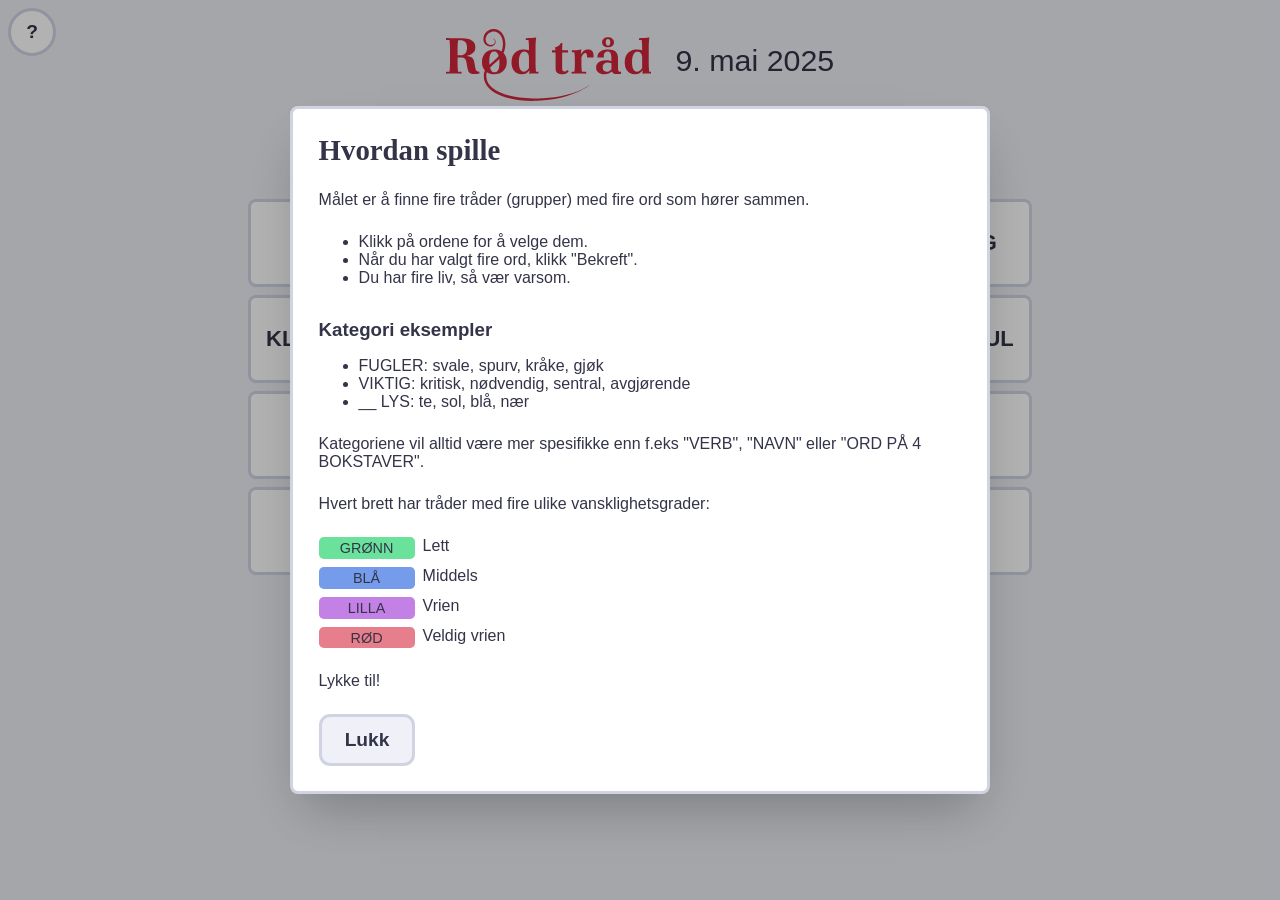
<file: index.html>
<!DOCTYPE html>
<html lang="no">

<head>
    <base href="./">
    <meta charset="UTF-8">
    <meta name="viewport" content="width=device-width, initial-scale=1.0">
    <link rel="icon" type="image/x-icon" href="/static/images/favicon.ico">
    <link rel="stylesheet" href="/static/style/global.css">
    <link rel="stylesheet" href="/static/style/button.css">
    <link rel="stylesheet" href="/static/style/animations.css">
    <link rel="stylesheet" href="/static/style/index.css">

    <!-- fonts -->
    <link rel="preconnect" href="https://fonts.googleapis.com">
    <link rel="preconnect" href="https://fonts.gstatic.com" crossorigin>
    <link href="https://fonts.googleapis.com/css2?family=Poltawski+Nowy:ital,wght@0,400..700;1,400..700&display=swap"
        rel="stylesheet">

    <script src="/static/script/main.js" defer type="module"></script>
    <title>Rød tråd</title>
</head>

<body class="no-animate">
    <div class="actions">
        <button id="help-button">?</button>
    </div>
    <main>
        <div class="content transition fade-in">
            <h1>
                <svg width="300" height="105" viewBox="0 0 300 105" xmlns="http://www.w3.org/2000/svg" class="logo">
                    <g transform="translate(-7720)">
                        <path fill="currentColor"
                            d="m 7788.762,0.0232019 c -2.7821,0.15663436 -5.5683,1.1240192 -8.1695,2.9509681 -0.1489,0.1046005 -0.2946,0.2105568 -0.4399,0.3192131 -4.3847,3.2858712 -6.4242,8.8582079 -5.3627,13.8823219 0.5031,2.338317 1.7113,4.440907 3.4308,5.94213 2.0041,1.699738 4.4792,2.351478 6.6941,2.255793 3.7815,-0.09998 6.4908,-2.553734 7.1813,-5.0767 1.2469,-5.38345 -3.6817,-6.332287 -3.6817,-6.332287 0,0 4.4286,1.85322 2.6176,5.994152 -0.7436,1.984902 -3.3656,3.4369 -6.1029,3.303279 -1.7502,-0.119127 -3.6104,-0.812662 -4.8686,-2.13282 -1.149,-1.154309 -1.886,-2.79173 -2.1707,-4.549418 -0.6236,-3.733523 1.2468,-8.0105316 4.4335,-10.3756765 0.1175,-0.087772 0.2372,-0.1735473 0.357,-0.2577361 2.6083,-1.8319005 5.2821,-2.4990795 7.8268,-2.2723363 2.5446,0.2267313 4.9878,1.3645519 7.0582,3.3434862 4.1406,3.9578567 6.7489,11.3379767 4.7646,21.1107657 -0.2596,1.278132 -0.659,2.79288 -1.4283,4.568326 -0.3738,-0.227185 -0.7339,-0.469837 -1.1326,-0.66917 -2.7021,-1.375666 -5.7732,-2.064259 -9.2122,-2.064259 -3.4391,0 -6.5343,0.739304 -9.2857,2.213226 -2.7021,1.424793 -4.8404,3.488223 -6.4127,6.190413 -1.5722,2.653063 -2.3575,5.869051 -2.3575,9.652124 0,3.881331 0.7853,7.174567 2.3575,9.876758 0.5718,0.982654 1.2462,1.845803 1.9673,2.653034 -0.012,0.01221 -0.015,0.02566 -0.022,0.03783 -1.7904,3.520968 -1.5977,6.000126 -1.6267,7.441263 -0.1017,5.00466 1.2302,9.475417 3.7573,13.475615 9.912,15.690699 37.7948,23.032923 67.2243,23.342913 0,0 6.5596,0.0798 16.1854,-0.80394 10.0893,-0.92629 21.788,-2.81739 34.1489,-6.509637 11.4908,-3.418458 20.5238,-7.394891 27.9136,-12.184566 6.8437,-4.435615 10.4798,-8.415461 10.4798,-8.415461 0,0 -3.7913,3.837995 -10.7517,7.975654 -7.5365,4.480211 -16.5745,8.021303 -28.0909,10.999922 -12.3583,3.181258 -23.9688,4.597948 -33.9197,5.126358 -9.4973,0.50435 -15.9276,0.17972 -15.9276,0.17972 -18.2459,-0.1922 -35.4636,-3.159924 -47.8563,-8.803259 -6.1963,-2.821667 -11.1707,-6.302674 -14.5207,-10.349669 -3.3501,-4.046994 -5.1192,-8.617777 -5.0105,-13.960349 0.021,-1.033807 -0.024,-1.928584 0.2199,-3.092841 0.1187,-0.563996 0.3477,-1.227087 0.655,-1.95076 0.5101,0.340788 1.0284,0.6711 1.5866,0.95528 2.7514,1.375654 5.8466,2.061895 9.2857,2.061895 3.4391,0 6.5101,-0.712766 9.2122,-2.13756 2.7514,-1.473923 4.9139,-3.561522 6.4861,-6.263713 1.5722,-2.702203 2.3574,-5.920557 2.3574,-9.65449 0,-3.930471 -0.7852,-7.22133 -2.3574,-9.874392 -0.6846,-1.176528 -1.5038,-2.203254 -2.412,-3.128311 1.1747,-2.457949 1.7122,-4.525569 2.0454,-6.166766 3.5084,-17.278894 -5.9753,-29.45411051 -17.1264,-28.8263261 z m 167.536,11.9599371 c -2.5549,0 -4.6447,0.686223 -6.266,2.061889 -1.6215,1.375666 -2.4309,3.144322 -2.4309,5.306077 0,2.161755 0.8094,3.930399 2.4309,5.306062 1.6213,1.375659 3.7111,2.064259 6.266,2.064259 2.5548,0 4.6425,-0.6886 6.2638,-2.064259 1.6213,-1.375663 2.4307,-3.144307 2.4307,-5.306062 0,-2.161755 -0.8094,-3.930411 -2.4307,-5.306077 -1.6213,-1.375666 -3.709,-2.061889 -6.2638,-2.061889 z m -104.6174,0.293209 c -2.3092,0.393038 -4.718,0.687821 -7.2238,0.884334 -2.5057,0.147397 -5.1828,0.222276 -8.0325,0.222276 -0.1964,0.884347 -0.1964,1.792844 0,2.726331 h 3.8331 c 0.4913,3.14437 0.7377,6.903934 0.7377,11.276577 v 3.643784 c -1.9773,-0.696008 -4.3916,-1.066416 -7.297,-1.066416 -3.5374,0 -6.6809,0.712767 -9.4323,2.13756 -2.7022,1.375666 -4.8403,3.439094 -6.4126,6.190413 -1.523,2.75132 -2.2841,6.167772 -2.2841,10.245628 0,3.9796 0.662,7.270459 1.9885,9.874393 1.3265,2.554807 3.1217,4.470844 5.3817,5.748241 2.309,1.277396 4.8874,1.915291 7.7369,1.915291 2.5548,0 4.7656,-0.538838 6.6326,-1.619723 1.8669,-1.130012 3.3408,-2.555544 4.4216,-4.27512 -0.05,1.080884 -0.1217,2.112591 -0.2199,3.095207 -0.05,0.933486 -0.099,1.622079 -0.149,2.064258 2.1618,-0.147373 4.2252,-0.246416 6.1905,-0.29557 1.9652,-0.04916 4.3742,-0.0733 7.2237,-0.0733 0.1965,-0.933498 0.1965,-1.841988 0,-2.726336 h -3.4641 c -0.4912,-3.144369 -0.7377,-6.903926 -0.7377,-11.276576 V 27.385861 c 0,-1.473928 0.024,-3.170067 0.074,-5.086166 0.098,-1.96523 0.2216,-3.857094 0.3689,-5.674938 0.1471,-1.817833 0.3696,-3.267542 0.6644,-4.348414 z m 165.0768,0 c -2.3091,0.393038 -4.718,0.687821 -7.2237,0.884334 -2.5057,0.147397 -5.1829,0.222276 -8.0324,0.222276 -0.1965,0.884347 -0.1965,1.792844 0,2.726331 h 3.8329 c 0.4913,3.14437 0.7377,6.903934 0.7377,11.276577 v 3.643784 c -1.9773,-0.696008 -4.3916,-1.066416 -7.2969,-1.066416 -3.5374,0 -6.6809,0.712767 -9.4323,2.13756 -2.7021,1.375666 -4.8404,3.439094 -6.4126,6.190413 -1.5231,2.75132 -2.2842,6.167772 -2.2842,10.245628 0,3.9796 0.662,7.270459 1.9885,9.874393 1.3265,2.554807 3.1218,4.470844 5.3819,5.748241 2.3091,1.277396 4.8871,1.915291 7.7368,1.915291 2.5548,0 4.7656,-0.538838 6.6325,-1.619723 1.8669,-1.130012 3.3408,-2.555544 4.4217,-4.27512 -0.05,1.080884 -0.1218,2.112591 -0.2198,3.095207 -0.05,0.933486 -0.099,1.622079 -0.1489,2.064258 2.1618,-0.147373 4.225,-0.246416 6.1902,-0.29557 1.9652,-0.04916 4.3743,-0.0733 7.2238,-0.0733 0.1965,-0.933498 0.1965,-1.841988 0,-2.726336 h -3.464 c -0.4914,-3.144369 -0.7379,-6.903926 -0.7379,-11.276576 V 27.385861 c 0,-1.473928 0.025,-3.170067 0.075,-5.086166 0.098,-1.96523 0.2193,-3.857094 0.3666,-5.674938 0.1473,-1.817833 0.3696,-3.267542 0.6644,-4.348414 z m -296.6102,0.96 c -0.1964,0.884359 -0.1964,1.792856 0,2.726343 h 4.9397 c 0.2456,2.014359 0.4174,4.126114 0.5155,6.337009 0.1473,2.161754 0.2199,4.348399 0.2199,6.559286 V 49.49448 c 0,2.210885 -0.073,4.421702 -0.2199,6.632585 -0.098,2.161755 -0.2699,4.249355 -0.5155,6.263714 h -4.9397 c -0.1964,0.884358 -0.1964,1.792849 0,2.726334 1.7197,-0.09823 3.5873,-0.146601 5.6017,-0.146601 h 5.6016 5.5993 c 2.0636,0 3.9314,0.0483 5.6017,0.146601 0.1965,-0.933485 0.1965,-1.841976 0,-2.726334 h -4.9372 c -0.2457,-2.014359 -0.4415,-4.101959 -0.5888,-6.263714 -0.098,-2.210883 -0.1489,-4.4217 -0.1489,-6.632585 v -8.108067 h 4.9371 c 2.4074,0 4.2025,0.51703 5.3818,1.548785 1.2282,1.031744 2.0136,2.529795 2.3575,4.495024 l 1.7686,9.65449 c 0.344,1.916101 0.8345,3.513185 1.4731,4.790593 0.6878,1.277397 1.7196,2.234234 3.0952,2.872938 1.4248,0.638693 3.4398,0.957647 6.0438,0.957647 0.9825,0 1.966,-0.0725 2.9487,-0.219905 1.0317,-0.09826 2.3073,-0.269819 3.8305,-0.515473 0.1473,-0.884358 0.1473,-1.744503 0,-2.579733 -1.8178,-0.147398 -3.1444,-0.541209 -3.9796,-1.179914 -0.8351,-0.687833 -1.4488,-2.062655 -1.8419,-4.126153 l -1.842,-9.65449 c -0.4913,-2.554805 -1.6219,-4.495016 -3.3908,-5.82154 -1.7194,-1.375667 -4.201,-2.16094 -7.4436,-2.357466 1.9652,-0.491306 3.9079,-1.1799 5.8239,-2.064258 1.9653,-0.933486 3.5866,-2.259977 4.8639,-3.979551 1.2775,-1.719584 1.9153,-3.954562 1.9153,-6.705885 0,-3.193505 -0.8843,-5.7498 -2.653,-7.665902 -1.7686,-1.916101 -4.127,-3.290919 -7.0748,-4.126149 -2.9479,-0.884346 -6.2146,-1.326513 -9.8011,-1.326513 h -11.9387 -5.6016 c -2.0144,-0.04916 -3.882,-0.09745 -5.6017,-0.14661 z m 236.0018,1.177555 c 0.9828,0 1.7947,0.417989 2.4333,1.253219 0.6878,0.78609 1.0308,2.013523 1.0308,3.683983 0,1.621319 -0.2947,2.851113 -0.8842,3.686343 -0.5405,0.83523 -1.3016,1.253211 -2.2843,1.253211 -0.9827,0 -1.8187,-0.417981 -2.5065,-1.253211 -0.6386,-0.83523 -0.9576,-2.065024 -0.9576,-3.686343 0,-1.67046 0.2949,-2.897893 0.8845,-3.683983 0.5894,-0.83523 1.3505,-1.253219 2.284,-1.253219 z m -218.5347,1.91765 h 3.4641 c 2.9478,0 5.282,0.908499 7.0014,2.726344 1.7197,1.768704 2.5774,4.54489 2.5774,8.327969 0,3.783073 -0.8844,6.583437 -2.653,8.401274 -1.7196,1.768716 -3.7831,2.653034 -6.1905,2.653034 h -4.9371 v -9.581188 c 0,-2.210887 0.051,-4.298482 0.1489,-6.263717 0.1473,-1.96523 0.3431,-4.05282 0.5888,-6.263716 z m 150.9723,3.941719 c -0.3931,0 -0.7869,0.03741 -1.18,0.111138 -0.2457,0.982615 -0.8351,1.915278 -1.7686,2.799636 -0.9336,0.83523 -1.9895,1.57217 -3.1686,2.210863 -1.1792,0.589573 -2.3099,1.00756 -3.3908,1.253216 0.2106,1.473711 0.3401,2.948006 0.4423,4.421722 h -4.8639 c -0.1965,1.080875 -0.1965,2.187464 0,3.317475 h 5.0128 c 0.024,0.859382 0.074,1.717986 0.074,2.577367 0.05,1.719576 0.074,3.43989 0.074,5.159466 v 15.18046 c 0,3.439164 0.9087,5.773188 2.7265,7.001457 1.8178,1.179138 4.3716,1.768688 7.6634,1.768688 2.1618,0 3.9305,-0.39146 5.3062,-1.17755 1.3757,-0.835218 2.5063,-1.794418 3.3907,-2.875302 -0.2457,-0.393051 -0.5404,-0.760338 -0.8843,-1.104249 -0.2948,-0.393038 -0.6379,-0.714356 -1.031,-0.960009 -0.6388,0.687832 -1.3273,1.204862 -2.0643,1.548785 -0.7369,0.34391 -1.4496,0.515473 -2.1375,0.515473 -1.0809,0 -1.9145,-0.318941 -2.5041,-0.957646 -0.5895,-0.687833 -0.8843,-1.941815 -0.8843,-3.759647 v -15.18046 -7.736833 h 8.4746 c 0.1965,-1.130011 0.1965,-2.2366 0,-3.317475 h -8.4699 c 0.051,-3.585828 0.1679,-7.147423 0.3617,-10.685437 -0.3929,-0.07373 -0.7845,-0.111138 -1.1774,-0.111138 z m 28.9185,9.689962 c -2.309,0.393048 -4.4717,0.687818 -6.4861,0.884345 -2.0144,0.147395 -4.4474,0.222268 -7.2969,0.222268 -0.1965,0.884357 -0.1965,1.792852 0,2.726335 h 3.464 c 0.4914,3.144368 0.7378,6.903926 0.7378,11.276577 V 50.9676 c 0,2.210896 -0.075,4.250151 -0.2223,6.117112 -0.098,1.866973 -0.2698,3.635619 -0.5155,5.306067 h -3.8329 c -0.1965,0.884358 -0.1965,1.792849 0,2.726334 1.7196,-0.09823 3.3674,-0.146601 4.9396,-0.146601 h 4.4217 4.6416 c 1.8178,0 4.1277,0.0483 6.9282,0.146601 0.1965,-0.933485 0.1965,-1.841976 0,-2.726334 h -6.0438 c -0.2457,-1.670448 -0.4414,-3.439094 -0.5887,-5.306067 -0.098,-1.866961 -0.1467,-3.906216 -0.1467,-6.117112 v -9.947693 c 0.9827,-2.210883 1.9153,-3.735473 2.7997,-4.570691 0.9335,-0.884358 1.866,-1.326517 2.7996,-1.326517 1.0808,0 1.7936,0.541216 2.1375,1.622087 0.3929,1.080884 0.4921,2.627256 0.2956,4.641627 h 9.5788 c 0.1965,-1.96523 0.1483,-3.806384 -0.1465,-5.525971 -0.2948,-1.719574 -1.0318,-3.120945 -2.211,-4.20182 -1.1791,-1.13001 -2.9961,-1.695388 -5.4526,-1.695388 -2.5548,0 -4.669,0.616081 -6.3395,1.844356 -1.6213,1.179139 -3.0202,2.897086 -4.1993,5.157099 0.098,-1.62131 0.1974,-3.020315 0.2954,-4.199454 0.098,-1.228275 0.2458,-2.1633 0.4423,-2.802001 z m 38.6439,0 c -3.4882,0 -6.3853,0.492865 -8.6944,1.475484 -2.26,0.982611 -3.9561,2.333266 -5.0862,4.052853 -1.0809,1.670447 -1.6221,3.63483 -1.6221,5.894842 h 9.5812 c -0.3439,-2.554806 -0.05,-4.642394 0.8844,-6.263714 0.9827,-1.62132 2.5071,-2.430764 4.5707,-2.430764 2.0634,0 3.4867,0.908492 4.2727,2.726335 0.7861,1.768704 1.18,3.904638 1.18,6.410316 v 4.939559 c -1.0809,-0.39305 -2.2359,-0.714355 -3.4642,-0.96001 -1.2282,-0.245653 -2.6537,-0.366506 -4.275,-0.366506 -2.7514,0 -5.2328,0.391461 -7.4436,1.177549 -2.2109,0.78609 -3.9532,1.965189 -5.2305,3.53738 -1.2774,1.523061 -1.9176,3.489797 -1.9176,5.897206 0,3.242627 1.1066,5.721688 3.3174,7.441264 2.2109,1.719576 5.1079,2.579732 8.6944,2.579732 2.3583,0 4.4726,-0.367287 6.3395,-1.104248 1.867,-0.78609 3.4398,-1.769464 4.7172,-2.948604 0.3439,1.228269 1.1051,2.160932 2.2843,2.799636 1.2282,0.589565 2.8978,0.884346 5.0104,0.884346 0.8352,-2e-6 1.7439,-0.0483 2.7264,-0.146603 1.0319,-0.09827 2.1141,-0.245648 3.2442,-0.442174 0.1473,-0.933485 0.1473,-1.841976 0,-2.726334 -1.5232,0 -2.6539,-0.270608 -3.3909,-0.811044 -0.6877,-0.589564 -1.031,-1.792835 -1.031,-3.61068 V 42.197456 c 0,-3.783063 -1.0822,-6.754989 -3.2442,-8.916747 -2.1617,-2.210887 -5.9695,-3.317475 -11.4231,-3.317475 z m -165.9612,2.948604 c 2.0636,0 3.6365,0.761106 4.7173,2.284163 0.8149,1.098338 1.444,2.450158 1.9011,4.033935 -1.8463,2.296974 -4.2731,4.846166 -7.699,7.713188 -2.2124,1.851593 -4.046,3.536475 -5.6205,5.10508 -0.1782,-1.658904 -0.3003,-3.355774 -0.3003,-5.133456 0,-2.751331 0.1981,-5.15786 0.5911,-7.221358 0.4422,-2.112627 1.1549,-3.760424 2.1375,-4.939561 1.0318,-1.228275 2.455,-1.841991 4.2728,-1.841991 z m 44.0257,0 c 0.8352,0 1.7679,0.246432 2.7997,0.737741 1.0808,0.49131 2.0159,1.423969 2.802,2.799637 0.7861,1.326525 1.1799,3.266735 1.1799,5.821542 v 14.518384 c -1.2283,1.866973 -2.4824,3.268344 -3.7597,4.201818 -1.2283,0.933487 -2.5305,1.399819 -3.9061,1.399819 -2.2601,0 -4.0047,-1.203283 -5.2329,-3.61068 -1.2282,-2.456549 -1.842,-5.993843 -1.842,-10.612135 0,-5.109611 0.7371,-8.9175 2.211,-11.423178 1.4739,-2.554801 3.3898,-3.832948 5.7481,-3.832948 z m 165.077,0 c 0.8352,0 1.7702,0.246432 2.8019,0.737741 1.0809,0.49131 2.0136,1.423969 2.7996,2.799637 0.7861,1.326525 1.1799,3.266735 1.1799,5.821542 v 14.518384 c -1.2282,1.866973 -2.4821,3.268344 -3.7595,4.201818 -1.2283,0.933487 -2.5307,1.399819 -3.9063,1.399819 -2.2601,0 -4.0046,-1.203283 -5.2328,-3.61068 -1.2282,-2.456549 -1.842,-5.993843 -1.842,-10.612135 0,-5.109611 0.7369,-8.9175 2.2109,-11.423178 1.474,-2.554801 3.39,-3.832948 5.7483,-3.832948 z m -201.678,10.938444 c 0.1868,1.685931 0.3145,3.423389 0.3145,5.275328 0,2.702191 -0.2221,5.108733 -0.6643,7.22136 -0.3931,2.112627 -1.106,3.784594 -2.1377,5.012862 -0.9827,1.17914 -2.3816,1.768689 -4.1994,1.768689 -2.0634,0 -3.6605,-0.763477 -4.7906,-2.286527 -0.826,-1.163803 -1.4623,-2.604093 -1.9153,-4.312954 1.7668,-1.94151 4.0896,-4.181533 7.2189,-6.800468 2.496,-2.088778 4.4798,-4.03399 6.1739,-5.87829 z m 158.3168,4.906457 c 2.0144,0 3.7828,0.369652 5.306,1.106613 v 8.843446 c -0.9336,1.130011 -2.0402,2.038503 -3.3176,2.726335 -1.2774,0.638705 -2.5797,0.957646 -3.9062,0.957646 -1.6704,0 -3.0211,-0.565387 -4.0529,-1.695387 -0.9826,-1.130012 -1.4731,-2.727097 -1.4731,-4.790596 0,-2.30914 0.7128,-4.077797 2.1376,-5.306066 1.4739,-1.228269 3.2426,-1.841991 5.3062,-1.841991 z" />
                    </g>
                </svg>
                <span class="date">9. mai 2025</span>
            </h1>
            </g>
            <p id="status">Finn fire tråder på fire ord!</p>
            <div id="puzzle">
                <div class="solved-container"></div>
                <div class="unsolved-container"></div>
            </div>
            <div class="bottom">
                <div id="game-bottom">
                    <div id="mistakes"> </div>
                    <div class="buttons">
                        <button id="shuffle" class="button neutral">Stokk om</button>
                        <button id="deselect" class="button neutral">Fjern valg</button>
                        <button id="submit" class="button neutral">Bekreft</button>
                    </div>
                </div>
                <div id="result">
                    <div class="result-left">
                        <h2>Du tapte...</h2>
                        <p>Prøv igjen i morgen!</p>
                        <button id="share" class="button">Del spillet!</button>
                    </div>
                    <div class="result-right">
                        <h3 class="guesses-title">Dine forsøk</h3>
                        <div id="guesses"></div>
                    </div>
                </div>
            </div>
        </div>
    </main>
    <dialog id="help-dialog">
        <h2>Hvordan spille</h2>
        <p>Målet er å finne fire tråder (grupper) med fire ord som hører sammen.</p>
        <ul>
            <li>Klikk på ordene for å velge dem.</li>
            <li>Når du har valgt fire ord, klikk "Bekreft".</li>
            <li>Du har fire liv, så vær varsom.</li>
        </ul>
        <h3>Kategori eksempler</h3>
        <ul>
            <li>FUGLER: svale, spurv, kråke, gjøk</li>
            <li>VIKTIG: kritisk, nødvendig, sentral, avgjørende</li>
            <li>__ LYS: te, sol, blå, nær</li>
        </ul>
        <p>Kategoriene vil alltid være mer spesifikke enn f.eks "VERB", "NAVN" eller "ORD PÅ 4 BOKSTAVER".</p>
        <p>Hvert brett har tråder med fire ulike vansklighetsgrader:</p>
        <ul class="solution-tags">
            <li><span class="tag solution-1">GRØNN</span>Lett</li>
            <li><span class="tag solution-2">BLÅ</span>Middels</li>
            <li><span class="tag solution-3">LILLA</span>Vrien</li>
            <li><span class="tag solution-4">RØD</span>Veldig vrien</li>
        </ul>

        <p>Lykke til!</p>
        <form method="dialog">
            <button class="button neutral">Lukk</button>
        </form>
    </dialog>
    <script>
        const puzzleData = JSON.parse('{"author":"Gerhard Adler Skartveit","grid":[["TÅRN","SKAP","OBS","DRONNING"],["KLOKKETÅRN","SLOTT","HEST","PARISERHJUL"],["MER","BONDE","SLANKE","REOL"],["SKUFF","VOKSKABINETT","GJØ","HYLLE"]],"solutions":{"LAGRINGSMØBEL":["SKAP","SKUFF","HYLLE","REOL"],"SJAKKBRIKKER":["TÅRN","DRONNING","HEST","BONDE"],"KJENTE SEVERDIGHETER I LONDON":["PARISERHJUL","KLOKKETÅRN","VOKSKABINETT","SLOTT"],"__KUR":["OBS","MER","GJØ","SLANKE"]}}');
        const solutions = puzzleData.solutions;
        const puzzleDate = "2025-05-30";
    </script>
</body>

</html>
</file>
<file: static/style/global.css>
:root {
  --text-1: #333448;
  --text-2: #34353f;
  --opposite-text-1: #ffffff;

  --background: #eceef4;

  --neutral-100: #ffffff;
  --neutral-150: #f0f1f8;
  --neutral-200: #d0d3e2;
  --neutral-250: #c9cbde;
  --neutral-300: #c1c1d9;
  --neutral-350: #9fa2be;
  --neutral-400: #7f82a3;

  --default-color-100: var(--neutral-100);
  --default-color-150: var(--neutral-150);
  --default-color-200: var(--neutral-200);

  --solution-1-100: hsl(145, 0%, 100%);
  --solution-1-150: hsl(145, 60%, 92%);
  --solution-1-200: hsl(145, 65%, 85%);
  --solution-1-250: hsl(145, 67%, 65%);
  --solution-1-300: hsl(145, 69%, 58%);
  --solution-1-350: hsl(145, 71%, 44%);
  --solution-1-400: hsl(145, 74%, 40%);

  --solution-2-100: hsl(220, 0%, 100%);
  --solution-2-150: hsl(220, 60%, 90%);
  --solution-2-200: hsl(220, 65%, 85%);
  --solution-2-250: hsl(220, 75%, 69%);
  --solution-2-300: hsl(220, 69%, 58%);
  --solution-2-350: hsl(220, 70%, 46%);
  --solution-2-400: hsl(220, 74%, 40%);

  --solution-3-100: hsl(280, 0%, 100%);
  --solution-3-150: hsl(280, 60%, 90%);
  --solution-3-200: hsl(280, 65%, 85%);
  --solution-3-250: hsl(280, 66%, 70%);
  --solution-3-300: hsl(280, 69%, 58%);
  --solution-3-350: hsl(280, 73%, 50%);
  --solution-3-400: hsl(280, 74%, 40%);

  --solution-4-100: hsl(353, 0%, 100%);
  --solution-4-150: hsl(353, 60%, 90%);
  --solution-4-200: hsl(353, 65%, 85%);
  --solution-4-250: hsl(353, 68%, 70%);
  --solution-4-300: hsl(353, 69%, 58%);
  --solution-4-350: hsl(353, 69%, 48%);
  --solution-4-400: hsl(353, 74%, 40%);
}

* {
  box-sizing: border-box !important;
}

*:focus-visible {
  outline: 3px solid var(--solution-2);
}

html {
  color: var(--text-1);
  font-family: Inter, Helvetica, Arial, Verdana, sans-serif;
}

input {
  all: unset;
}

ul {
  all: unset;
  list-style: none;
  padding: 0;
  margin: 0;
}

li {
  all: unset;
  padding: 0;
  margin: 0;
}

button {
  all: unset;
}

a,
a:hover,
a:focus,
a:active {
  color: inherit;
  text-decoration: none;
}

body {
  margin: 0;
  padding: 0;
  background: var(--background);
}

.preload * {
  transition: none !important;
}

main {
  display: flex;
  flex-direction: column;
  align-items: center;
  gap: 1rem;
}

.logo {
  display: block;
  height: 8rem;
}

.content {
  padding: 0.5rem;
  max-width: 50rem;
  width: 100%;
  display: flex;
  flex-direction: column;
}

h1 {
  font-size: 2rem;
  margin-bottom: 1em;
}

h2 {
  font-size: 1.4rem;
}

.no-animate * {
  transition: none !important;
}

.primary {
  --default-color: var(--primary);
  --alternate-default-color: var(--alternate-primary);
}

.neutral {
  --default-color-100: var(--neutral-100);
  --default-color-150: var(--neutral-150);
  --default-color-200: var(--neutral-200);
}

.neutral-2 {
  --default-color-100: var(--neutral-200);
  --default-color-150: var(--neutral-250);
  --default-color-200: var(--neutral-300);
}

.neutral-3 {
  --default-color-100: var(--neutral-300);
  --default-color-150: var(--neutral-350);
  --default-color-200: var(--neutral-400);
}

.danger {
  --default-color: var(--danger);
  --alternate-default-color: var(--alternate-danger);
}

.alternate-primary {
  --default-color: var(--alternate-primary);
  --alternate-default-color: var(--primary);
}

.alternate-danger {
  --default-color: var(--alternate-danger);
  --alternate-default-color: var(--danger);
}

.solution-1 {
  --default-color-100: var(--solution-1-100);
  --default-color-150: var(--solution-1-150);
  --default-color-200: var(--solution-1-200);
  --default-color-250: var(--solution-1-250);
  --default-color-300: var(--solution-1-350);
  --default-color-350: var(--solution-1-400);
  --default-color-400: var(--solution-1-400);
}

.solution-2 {
  --default-color-100: var(--solution-2-100);
  --default-color-150: var(--solution-2-150);
  --default-color-200: var(--solution-2-200);
  --default-color-250: var(--solution-2-250);
  --default-color-300: var(--solution-2-300);
  --default-color-350: var(--solution-2-350);
  --default-color-400: var(--solution-2-400);
}

.solution-3 {
  --default-color-100: var(--solution-3-100);
  --default-color-150: var(--solution-3-150);
  --default-color-200: var(--solution-3-200);
  --default-color-250: var(--solution-3-250);
  --default-color-300: var(--solution-3-300);
  --default-color-350: var(--solution-3-350);
  --default-color-400: var(--solution-3-400);
}

.solution-4 {
  --default-color-100: var(--solution-4-100);
  --default-color-150: var(--solution-4-150);
  --default-color-200: var(--solution-4-200);
  --default-color-250: var(--solution-4-250);
  --default-color-300: var(--solution-4-300);
  --default-color-350: var(--solution-4-350);
  --default-color-400: var(--solution-4-400);
}

@media screen and (max-width: 45rem) {
  h1 {
    font-size: 1.7rem;
  }
}
</file>
<file: static/style/button.css>
.button {
  font-size: 1.2rem;
  text-align: center;
  font-weight: 600;
  padding: 0.6em 1.2em;
  border-radius: 0.7rem;
  background: var(--default-color-100);
  border: 3px solid var(--default-color-200);
  transition: 0.2s;
  user-select: none;
  cursor: pointer;
}

.button:hover:not(:disabled),
.button:focus-visible:not(:disabled) {
  background: var(--default-color-150);
}

.button.disabled {
  opacity: 0.5;
  cursor: not-allowed;
}
</file>
<file: static/style/animations.css>
@keyframes jump {
  0% {
    transform: translateY(0);
  }
  50% {
    transform: translateY(-5px);
  }
  100% {
    transform: translateY(0);
  }
}

@keyframes shake {
  0% {
    transform: translateX(0px);
  }

  33.33% {
    transform: translateX(-5px);
  }
  66.68% {
    transform: translateX(5px);
  }
  100% {
    transform: translateX(0px);
  }
}

@keyframes fade-in {
  from {
    opacity: 0;
  }
  to {
    opacity: 1;
  }
}

@keyframes fade-out {
  from {
    opacity: 1;
  }
  to {
    opacity: 0;
  }
}

@keyframes fade-in-half {
  from {
    opacity: 0.5;
  }
  to {
    opacity: 1;
  }
}

@keyframes fade-out-half {
  from {
    opacity: 1;
  }
  to {
    opacity: 0.5;
  }
}

@keyframes scale-in {
  from {
    transform: scale(0);
  }
  to {
    transform: scale(1);
  }
}

@keyframes scale-out {
  from {
    transform: scale(1);
  }
  to {
    transform: scale(0);
  }
}
</file>
<file: static/style/index.css>
.actions {
  position: absolute;
  padding: 0.5rem;
}

.actions button {
  padding-inline: 0.8em;
  aspect-ratio: 1;
  font-size: 1.2rem;
  font-weight: 600;
  border-radius: 100%;
  background: var(--default-color-100);
  border: 3px solid var(--default-color-200);
  transition: 0.5s ease;
  user-select: none;
  cursor: pointer;
}

.actions button:hover {
  background: var(--default-color-150);
}

.transition {
  transition: 0.5s ease;
}

.fade-in {
  opacity: 0;
  transform: scale(0.95);
}

.content {
  align-items: center;
}

h1 {
  display: flex;
  gap: 1.5rem;
  margin-bottom: 2rem;
}

h1 .logo {
  color: var(--solution-4-350);
  height: 4.5rem;
  width: auto;
}

h1 .date {
  transform: translateY(0.85rem);
  font-weight: normal;
  font-size: 1.9rem;
}

#status {
  font-family: "Poltawski Novi", serif;
  font-style: italic;
  font-size: 1.2rem;
  margin-bottom: 1.5rem;
}

#game-screen {
  display: flex;
  flex-direction: column;
  width: 100%;
  align-items: center;
}

#puzzle {
  width: 100%;
  display: flex;
  flex-direction: column;
  position: relative;
  --puzzle-gap: 0.5rem;
}

#puzzle .solved-container {
  display: flex;
  gap: var(--puzzle-gap);
  flex-direction: column;
}

/* This is quite ugly. The reason it is done, is to have spacing between the solved 
and unsolved containers without having extra spacing above or below either container. 
---> */

#puzzle .solved-container .solved:last-child {
  margin-bottom: var(--puzzle-gap);
}

#puzzle .solved-container .solved:nth-child(4) {
  margin-bottom: 0;
}

/* <--- */

#puzzle .unsolved-container {
  display: grid;
  grid-template-columns: repeat(4, 1fr);
  grid-auto-rows: 5.5rem;
  gap: var(--puzzle-gap);
  position: relative;
}

.word {
  overflow: hidden;
}

.word span {
  display: flex;
  align-items: center;
  justify-content: center;
  text-align: center;
  font-size: 1.2rem;
  font-weight: bold;
  height: 100%;
  border-radius: 0.5rem;
  background: var(--neutral-100);
  border: 3px solid var(--neutral-200);
  transition: 0.3s ease;
  user-select: none;
  text-overflow: ellipsis;
}

.word:hover input[type="checkbox"]:not(:disabled):not(:checked) + span {
  background: var(--neutral-150);
  cursor: pointer;
}

.word:hover input[type="checkbox"]:not(:disabled):checked + span {
  background: var(--neutral-300);
  cursor: pointer;
}

/* Checked (active) state */
input[type="checkbox"]:checked + span {
  background-color: var(--neutral-250);
  border: 3px solid var(--neutral-350);
}
/* Triggered when mouse is down */
.shrink {
  transform: scale(0.95);
  transition: transform 0.5s ease;
}

/* Hide the checkbox but keep it accessible */
.visually-hidden {
  position: absolute;
  opacity: 0;
  pointer-events: none;
}

input[type="checkbox"]:focus-visible + span {
  outline: 2px solid #0056b3; /* or use a box-shadow for a glow effect */
  outline-offset: 2px;
}

.solved {
  grid-column: span 4;
  display: flex;
  flex-direction: column;
  align-items: center;
  justify-content: center;
  gap: 0.2rem;
  background: var(--default-color-250);
  text-align: center;
  height: 5.5rem;
  border: 3px solid var(--default-color-350);
  border-radius: 0.5rem;
  /* color: var(--text-1); */
}

.solved h3 {
  margin: 0;
  font-size: 1.5em;
}

.solved p {
  margin: 0;
  font-size: 1.2em;
}

.bottom {
  width: 100%;
  display: grid;
  place-items: center;
  margin-bottom: 2rem;
}

.bottom > * {
  grid-row: 1;
  grid-column: 1;
}

#mistakes {
  margin-top: 1.5rem;
  font-size: 1.1rem;
  display: flex;
  justify-content: center;
  align-items: center;
  height: 2.2rem;
  gap: 0.8rem;
}

.hearts {
  display: grid;
  grid-template-columns: repeat(4, 1.5rem);
  gap: 0.5rem;
}

.heart svg {
  color: var(--solution-4-250);
  stroke: var(--solution-4-350);
  stroke-width: 3px;
  stroke-linejoin: round;
  overflow: visible;
  width: 100%;
  height: 100%;
}

.buttons {
  margin-top: 1.5rem;
  display: flex;
  flex-wrap: wrap;
  justify-content: center;
  gap: 0.6rem;
}

.buttons .button {
  width: 10rem;
}

#result {
  display: flex;
  gap: 3rem;
  margin-top: 2rem;
  padding: 2rem;
  width: 100%;
  background-color: var(--neutral-100);
  border: 3px solid var(--neutral-200);
  border-radius: 0.5rem;
}

#result .result-left {
  flex: 1;
  display: flex;
  flex-direction: column;
}

#result h2 {
  font-size: 2.5rem;
  font-family: "Poltawski Novi", serif;
  margin: 0;
}

#result p {
  font-size: 1.2rem;
}

@keyframes scroll-gradient {
  0% {
    background-position: 0% 0%;
  }
  100% {
    background-position: 500% 0%;
  }
}

#result #share {
  margin-top: auto;
  border-color: transparent;
  position: relative;
  transition: 1s;
  z-index: 0;
}

#result #share::before {
  content: "";
  position: absolute;
  inset: -3px;
  border-radius: 0.5rem;
  border: 3px solid transparent;
  background: linear-gradient(
        to right,
        var(--solution-1-150),
        var(--solution-2-150),
        var(--solution-3-150),
        var(--solution-4-150),
        var(--solution-1-150)
      )
      padding-box,
    linear-gradient(
        to right,
        var(--solution-1-250),
        var(--solution-2-250),
        var(--solution-3-250),
        var(--solution-4-250),
        var(--solution-1-250)
      )
      border-box;
  animation: scroll-gradient 20s linear infinite;
  background-size: 500% 100%;
  z-index: -1;
}

#result #share::after {
  content: "";
  position: absolute;
  inset: -3px;
  border-radius: 0.5rem;
  border: 3px solid transparent;
  background: linear-gradient(
      to right,
      var(--solution-1-200),
      var(--solution-2-200),
      var(--solution-3-200),
      var(--solution-4-200),
      var(--solution-1-200)
    )
    content-box;
  opacity: 0;
  z-index: -1;
  animation: scroll-gradient 20s linear infinite;
  background-size: 500% 100%;
  transition: opacity 0.5s ease;
}

#result #share:hover::after {
  opacity: 1;
}

#result .guesses-title {
  margin-top: 0;
  margin-bottom: 0.8em;
  font-size: 1.5rem;
  font-family: "Poltawski Novi", serif;
}

#result #guesses {
  grid-row: 1;
  display: grid;
  grid-template-columns: repeat(4, 1fr);
  gap: 0.2rem;
  width: fit-content;
  margin-inline: auto;
}

#result #guesses div {
  width: 2.5rem;
  height: 2.5rem;
  border-radius: 0.5rem;
}

#result #guesses .guess-1 {
  background: var(--solution-1-250);
  border: 3px solid var(--solution-1-350);
}

#result #guesses .guess-2 {
  background: var(--solution-2-250);
  border: 3px solid var(--solution-2-350);
}

#result #guesses .guess-3 {
  background: var(--solution-3-250);
  border: 3px solid var(--solution-3-350);
}

#result #guesses .guess-4 {
  background: var(--solution-4-250);
  border: 3px solid var(--solution-4-350);
}

.toast-container {
  position: absolute;
  display: flex;
  flex-direction: column;
  top: 50%;
  left: 50%;
  transform: translate(-50%, -50%);
  gap: 0.5rem;
}

.toast {
  background: var(--text-1);
  color: var(--opposite-text-1);
  font-weight: 500;
  font-size: 1.1rem;
  padding: 1em 1.5em;
  border-radius: 0.5em;
  box-shadow: 0 4px 10px rgba(23, 23, 26, 0.178);
}

#help-dialog {
  color: unset;
  box-shadow: 0 0 #0000, 0 0 #0000, 0 25px 50px -12px rgba(0, 0, 0, 0.25);
  background-color: var(--neutral-100);
  border: 3px solid var(--neutral-200) !important;
  border-radius: 0.5rem;
  padding: 1.6rem;
  width: calc(100% - 1rem);
  width: 700px;
  max-width: calc(100vw - 0.5rem * 2);
}

#help-dialog::backdrop {
  background: rgba(0, 0, 0, 0.3);
}

#help-dialog h2 {
  font-size: 1.8rem;
  font-family: "Poltawski Novi", serif;
  margin-top: 0;
  margin-bottom: 1rem;
}

#help-dialog ul,
li {
  all: revert;
}

#help-dialog h3 {
  margin-bottom: 0rem;
  margin-top: 2rem;
}

#help-dialog p {
  margin-block: 1.5em;
}

#help-dialog .solution-tags {
  list-style: none;
  padding: 0;
}

#help-dialog .solution-tags li {
  display: flex;
  margin-right: 0.5rem;
  margin-bottom: 0.5rem;
}

#help-dialog .tag {
  display: inline-block;
  padding: 0.2em 0.6em;
  font-size: 0.9rem;
  width: 6rem;
  text-align: center;
  border-radius: 0.3rem;
  background-color: var(--default-color-250);
  color: var(--text-1);
  margin-right: 0.5rem;
}

@media screen and (max-width: 600px) {
  #puzzle {
    --puzzle-gap: 0.3rem;
  }

  .solved {
    font-size: 0.8rem;
  }

  h1 {
    flex-direction: column;
    align-items: center;
    gap: 0;
  }

  h1 .logo {
    height: 3.5rem;
  }

  h1 .date {
    transform: translateY(0.2rem);
    font-size: 1.5rem;
  }

  #result {
    flex-direction: column;
  }
}
</file>
